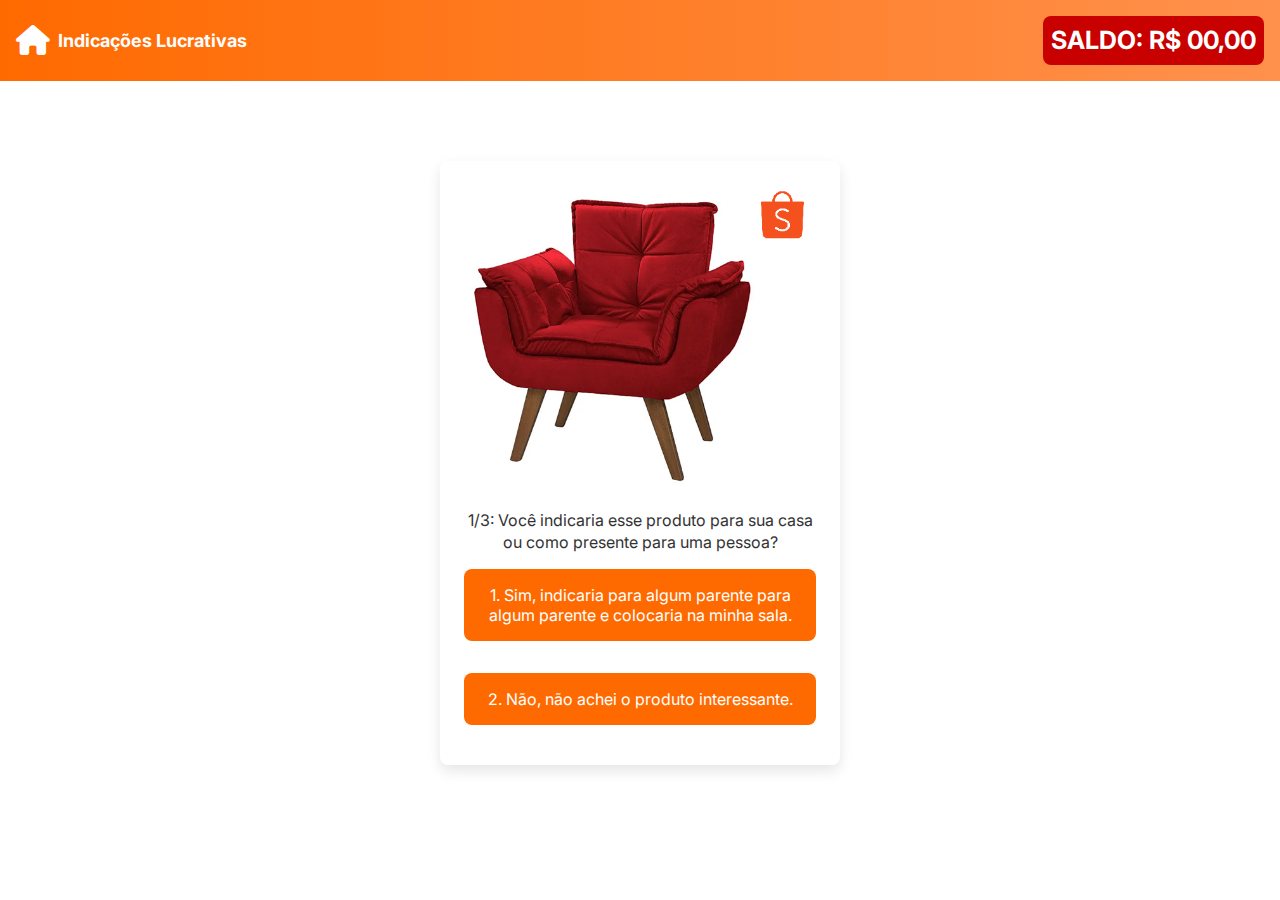
<file: index.html>
<!DOCTYPE html>
<html lang="pt-BR">
<head>
    <meta charset="UTF-8">
    <meta name="viewport" content="width=device-width, initial-scale=1.0">
    <title>Indicações Lucrativas</title>
    <link rel="stylesheet" href="style.css">
    <link rel="stylesheet" href="https://cdnjs.cloudflare.com/ajax/libs/font-awesome/6.4.2/css/all.min.css">

</head>
<body>
  <header>
    <div class="header-left">
        <a href="home.html" class="home-icon-index">
            <i class="fa-solid fa-house"></i>
        </a>
        <span class="logo">Indicações Lucrativas</span>
    </div>
    <div class="saldo">SALDO: R$ <span id="saldo">00,00</span></div>
</header>
    <main>
        <div class="card" id="indicacao-container">
            <!-- Indicações serão exibidas dinamicamente pelo JS -->
        </div>
    </main>

    <script src="script.js"></script>
</body>
</html>
</file>
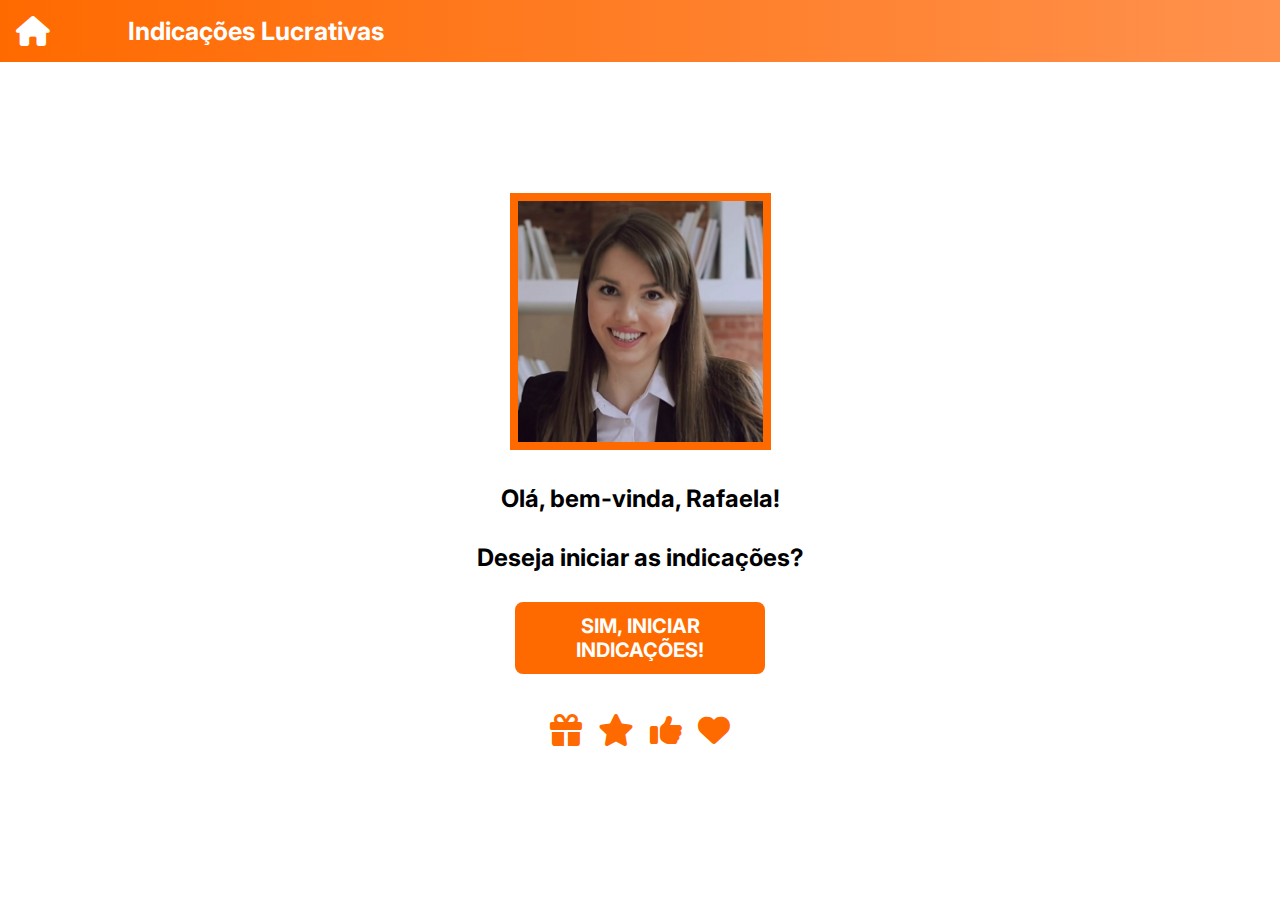
<file: first.html>
<!DOCTYPE html>
<html lang="pt-BR">
<head>
    <meta charset="UTF-8">
    <meta name="viewport" content="width=device-width, initial-scale=1.0">
    <title>Parceiros Shopee - Home</title>
    <link rel="stylesheet" href="style.css">
    <link rel="stylesheet" href="https://cdnjs.cloudflare.com/ajax/libs/font-awesome/6.4.2/css/all.min.css">

</head>
<body>
  <header>
    <div class="header-left">
        <a href="home.html" class="home2-icon-index">
            <i class="fa-solid fa-house"></i>
        </a>
        <span class="logo" style="font-size:25px;margin-left:70px;">Indicações Lucrativas</span>
    </div>
</header>

    <main>
        <div class="home-container">

            <img src="images/foto-perfil.png" alt="perfil" style="border:8px solid #ff6a00;">
            <h2 style="margin-top:30px;">Olá, bem-vinda, Rafaela!</h2>

            <h2 style="margin-top:30px;">Deseja iniciar as indicações?</h2>

            <button class="indicacao-btn" style="background-color:#ff6a00;color:white;font-weight:bold;margin-top:30px;">SIM, INICIAR INDICAÇÕES!</button>

            <div class="decorative" style="margin-top:40px;">
                <i class="fa-solid fa-gift"></i>
                <i class="fa-solid fa-star"></i>
                <i class="fa-solid fa-thumbs-up"></i>
                <i class="fa-solid fa-heart"></i>
            </div>

        </div>
    </main>

    <!-- Modal de saque -->
    <div class="modal" id="modal">
        <div class="modal-content">
            <h3>Chave PIX</h3>
            <input type="text" id="chave-pix" placeholder="Digite sua chave PIX">

            <h3>Quantidade a ser sacada</h3>
            <input type="number" id="quantia-saque" placeholder="Digite o valor">
        
            <button class="confirmar-saque" onclick="realizarSaque()">Sacar</button>
        </div>
    </div>

    <script src="script.js"></script>
</body>
</html>
</file>
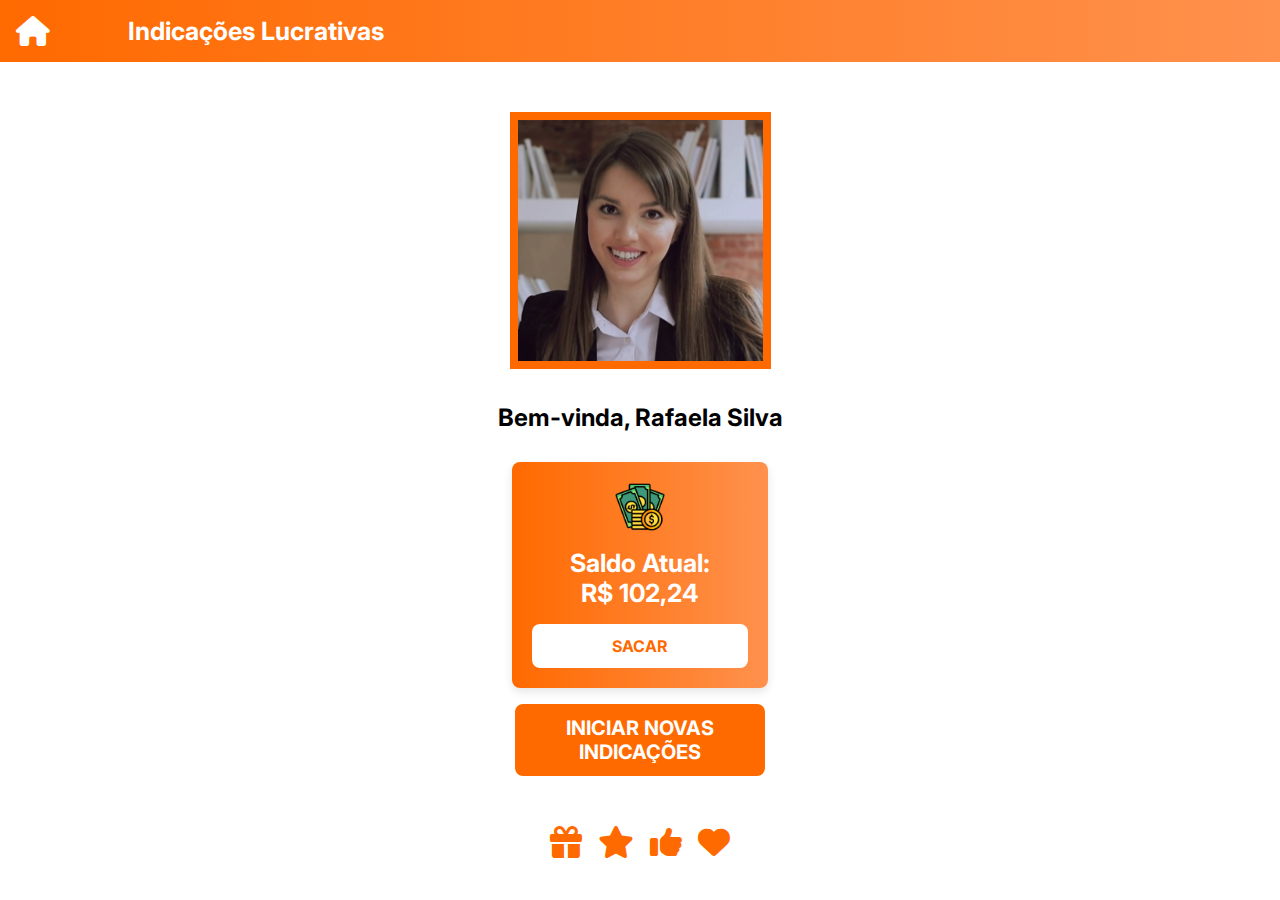
<file: home.html>
<!DOCTYPE html>
<html lang="pt-BR">
<head>
    <meta charset="UTF-8">
    <meta name="viewport" content="width=device-width, initial-scale=1.0">
    <title>Parceiros Shopee - Home</title>
    <link rel="stylesheet" href="style.css">
    <link rel="stylesheet" href="https://cdnjs.cloudflare.com/ajax/libs/font-awesome/6.4.2/css/all.min.css">

</head>
<body>
  <header>
    <div class="header-left">
        <a href="home.html" class="home2-icon-index">
            <i class="fa-solid fa-house"></i>
        </a>
        <span class="logo" style="font-size:25px;margin-left:70px;">Indicações Lucrativas</span>
    </div>
</header>

    <main>
        <div class="home-container">

            <img src="images/foto-perfil.png" alt="perfil" style="border:8px solid #ff6a00;">
            <h2 style="margin-top:30px;">Bem-vinda, Rafaela Silva</h2>

            <div class="saldo-box" style="margin-top:30px;">
                <img src="images/wallet.png" class="saldo-img" alt="Saldo">
                <p style="font-size:25px;">Saldo Atual:</p>
                <span class="saldo-valor" style="font-size:25px;">R$ 102,24</span>
                <button class="sacar-btn" style="font-weight:bold;" onclick="abrirModal()">SACAR</button>
            </div>

            <button class="indicacao-btn" style="background-color:#ff6a00;color:white;font-weight:bold;">INICIAR NOVAS INDICAÇÕES</button>

            <div class="decorative" style="margin-top:50px;">
                <i class="fa-solid fa-gift"></i>
                <i class="fa-solid fa-star"></i>
                <i class="fa-solid fa-thumbs-up"></i>
                <i class="fa-solid fa-heart"></i>
            </div>

        </div>
    </main>

    <!-- Modal de saque -->
    <div class="modal" id="modal">
        <div class="modal-content">
            <h3>Chave PIX</h3>
            <input type="text" id="chave-pix" placeholder="Digite sua chave PIX">

            <h3>Quantidade a ser sacada</h3>
            <input type="number" id="quantia-saque" placeholder="Digite o valor">
        
            <button class="confirmar-saque" onclick="realizarSaque()">Sacar</button>
        </div>
    </div>

    <script src="script.js"></script>
</body>
</html>
</file>
<file: style.css>
@import url('https://fonts.googleapis.com/css2?family=Inter:wght@400;600&display=swap');

:root {
  --primary: #ff6a00;
  --primary-light: #ff914d;
  --bg-card: #ffffff;
  --text-main: #333333;

  --fs-title: 1.25rem;
  --fs-question: 1rem;
  --fs-btn: 1rem;
  --fs-saldo: 1rem;

  --gap-base: 1rem;
  --radius: 0.5rem;
}

/* Global Reset */
* {
  margin: 0;
  padding: 0;
  box-sizing: border-box;
  font-family: 'Inter', sans-serif;
}

body {
  background: #ffffff;
  text-align: center;
}

/* GREETING */
.greeting {
  margin-bottom: calc(var(--gap-base) * 2);
}
.greeting h2 {
  font-size: var(--fs-title);
  color: var(--text-main);
}

/* BLOCO DECORATIVO */
.decorative {
  display: flex;
  justify-content: center;
  gap: var(--gap-base);
  margin: var(--gap-base) 0 0;
}
.decorative i {
  font-size: 2rem;
  color: var(--primary);
  transition: transform 0.2s, color 0.3s;
  cursor: default;
}
.decorative i:hover {
  color: var(--primary-light);
  transform: scale(1.2);
}

/* HEADER */
header {
  background: linear-gradient(to right, var(--primary), var(--primary-light));
  display: flex;
  justify-content: space-between;
  align-items: center;
  padding: var(--gap-base);
  color: white;
  font-size: var(--fs-saldo);
  font-weight: bold;
  position: sticky;
  top: 0;
  z-index: 100;
}

.header-left {
  display: flex;
  align-items: center;
  gap: calc(var(--gap-base) / 2);
}

.home-icon {
  font-size: 1.5rem;
  color: white;
  text-decoration: none;
}

.saldo {
  background: #c80000;
  padding: calc(var(--gap-base) / 2);
  border-radius: var(--radius);
  text-align: center; /* <--- centraliza o texto */
  font-size: 25px;
  line-height: 1.3; /* <--- melhora o espaçamento entre linhas */
}

/* MAIN CONTENT */
main {
  display: flex;
  justify-content: center;
  align-items: center;
  min-height: 85vh;
}

/* CARD */
.card {
  background: var(--bg-card);
  border-radius: var(--radius);
  padding: calc(var(--gap-base) * 1.5);
  max-width: 400px;
  width: 90%;
  margin: 0 auto;
  box-shadow: 0 6px 14px rgba(0, 0, 0, 0.1);
  position: relative;
  overflow: hidden;
}

/* STEP INDICATOR */
.steps {
  display: flex;
  justify-content: center;
  gap: var(--gap-base);
  margin-bottom: var(--gap-base);
  list-style: none;
}
.step {
  width: 2rem;
  height: 2rem;
  border-radius: 50%;
  background: #eee;
  color: #777;
  display: flex;
  align-items: center;
  justify-content: center;
  font-weight: bold;
}
.step.active {
  background: var(--primary);
  color: #fff;
}

/* PRODUCT IMAGE */
.produto-img {
  max-width: 100%;
  border-radius: var(--radius);
  margin-bottom: var(--gap-base);
}

/* QUESTION TEXT */
.pergunta {
  font-size: var(--fs-question);
  line-height: 1.4;
  color: var(--text-main);
  margin-bottom: var(--gap-base);
}

/* OPTIONS */
.opcoes {
  display: flex;
  flex-direction: column;
  gap: var(--gap-base);
}

/* BUTTONS */
.btn {
  display: block;
  width: 100%;
  padding: var(--gap-base);
  font-size: var(--fs-btn);
  border: none;
  border-radius: var(--radius);
  background: var(--primary);
  color: #fff;
  margin-bottom: var(--gap-base);
  cursor: pointer;
  transition: transform 0.15s, background 0.3s;
}
.btn:hover {
  background: var(--primary-light);
  transform: translateY(-2px);
}
.btn:active {
  transform: translateY(0);
  filter: brightness(0.9);
}

/* GRID FOR THIRD QUESTION */
.grid-2colunas {
  display: grid;
  grid-template-columns: repeat(2, 1fr);
  gap: 10px;
  width: 100%;
  margin: 0 auto;
}
.grid-2colunas .btn {
  max-width: 120px;
}

/* MODAL */
.modal {
  display: none;
  position: fixed;
  top: 0;
  left: 0;
  width: 100%;
  height: 100%;
  background: rgba(0,0,0,0.4);
  backdrop-filter: blur(2px);
  justify-content: center;
  align-items: center;
  transition: opacity 0.3s;
}
.modal-content {
  background: #fff;
  padding: var(--gap-base);
  border-radius: var(--radius);
  width: 90%;
  max-width: 300px;
  text-align: center;
  box-shadow: 0 4px 10px rgba(0,0,0,0.1);
  position: relative;
  animation: slideDown 0.4s ease;
}

@keyframes slideDown {
  from { transform: translateY(-20px); opacity: 0; }
  to   { transform: translateY(0); opacity: 1; }
}

.modal-content h3 {
  font-size: 1.125rem;
  color: var(--text-main);
  margin-bottom: var(--gap-base);
}

.modal-content input {
  width: 100%;
  padding: 0.75rem;
  font-size: var(--fs-btn);
  margin-bottom: var(--gap-base);
  border: 1px solid #ccc;
  border-radius: var(--radius);
}

.confirmar-saque {
  background: var(--primary);
  color: #fff;
  padding: calc(var(--gap-base) * 0.75);
  font-size: var(--fs-btn);
  border: none;
  border-radius: var(--radius);
  cursor: pointer;
  width: 100%;
}
.confirmar-saque:hover {
  background: var(--primary-light);
}

.fechar-btn {
  position: absolute;
  top: calc(var(--gap-base) / 2);
  right: calc(var(--gap-base) / 2);
  background: transparent;
  border: none;
  font-size: 1.25rem;
  cursor: pointer;
}

/* SUCCESS MESSAGE AFTER WITHDRAW */
.sucesso {
  background: #fff;
  padding: var(--gap-base);
  border-radius: var(--radius);
  width: 90%;
  max-width: 300px;
  text-align: center;
  font-size: var(--fs-btn);
  font-weight: bold;
  color: var(--primary);
  margin-top: var(--gap-base);
}

/* HOME PAGE STYLES */
.home-container {
  margin-top: 50px;
  text-align: center;
}
.saldo-box {
  background: linear-gradient(to right, var(--primary), var(--primary-light));
  padding: calc(var(--gap-base) * 1.25);
  border-radius: var(--radius);
  width: 90%;
  max-width: 400px;
  box-shadow: 0 4px 10px rgba(0,0,0,0.1);
  margin: 0 auto;
  color: #fff;
  font-size: 1.25rem;
  font-weight: bold;
}
.saldo-img {
  width: 50px;
  margin: 0 auto var(--gap-base);
  display: block;
}
.saldo-box p {
  font-size: var(--fs-btn);
  margin-top: 0; /* remove margem extra caso houvesse */
}

.saldo-valor {
  font-size: 1.5rem;
  margin-bottom: var(--gap-base);
}
.sacar-btn, .indicacao-btn {
  background: #fff;
  color: var(--primary);
  padding: calc(var(--gap-base)*0.75) calc(var(--gap-base)*1.25);
  font-size: var(--fs-btn);
  border: none;
  border-radius: var(--radius);
  cursor: pointer;
  width: 100%;
  max-width: 250px;
  margin: var(--gap-base) auto 0;
  transition: background 0.3s, transform 0.15s;
}
.sacar-btn:hover, .indicacao-btn:hover {
  background: #ffe1cc;
  transform: translateY(-2px);
}

/* RESPONSIVE */
@media (max-width: 480px) {
  header {
    font-size: 0.875rem;
    padding: calc(var(--gap-base)*0.75);
  }
  .saldo {
    font-size: 0.75rem;
    padding: calc(var(--gap-base)*0.25);
  }
  .btn {
    font-size: 0.875rem;
    padding: calc(var(--gap-base)*0.75);
  }
  .final-message {
    background: #fff;
    padding: calc(var(--gap-base)*1.5);
    border-radius: var(--radius);
    width: 90%;
    max-width: 400px;
    box-shadow: 0 4px 10px rgba(0,0,0,0.1);
    text-align: center;
    font-size: 1.375rem;
    font-weight: bold;
    color: var(--text-main);
    margin-top: var(--gap-base);
  }
  .final-message h2 {
    font-size: 1.5rem;
    color: var(--primary);
  }
  .final-message h3 {
    font-size: 1.375rem;
    margin-top: 0.5rem;
  }
  .home-icon {
    font-size: 2.5rem;
  }
}

.shopee-logo img {
  height: 30px;
  width: auto;
}
.home-icon i {
  font-size: 1.875rem;
  color: var(--primary);
  transition: color 0.3s;
}
.home-icon i:hover {
  color: var(--primary-light);
}

.home-icon-index i {
  font-size: 1.875rem;
  color: white;
  transition: color 0.3s;
}

.home2-icon-index i {
  font-size: 1.875rem;
  color: white;
  transition: color 0.3s;
}

.logo {
  font-size: 18px;
}

.indicacao-btn {
  font-size: 20px;
}
</file>
